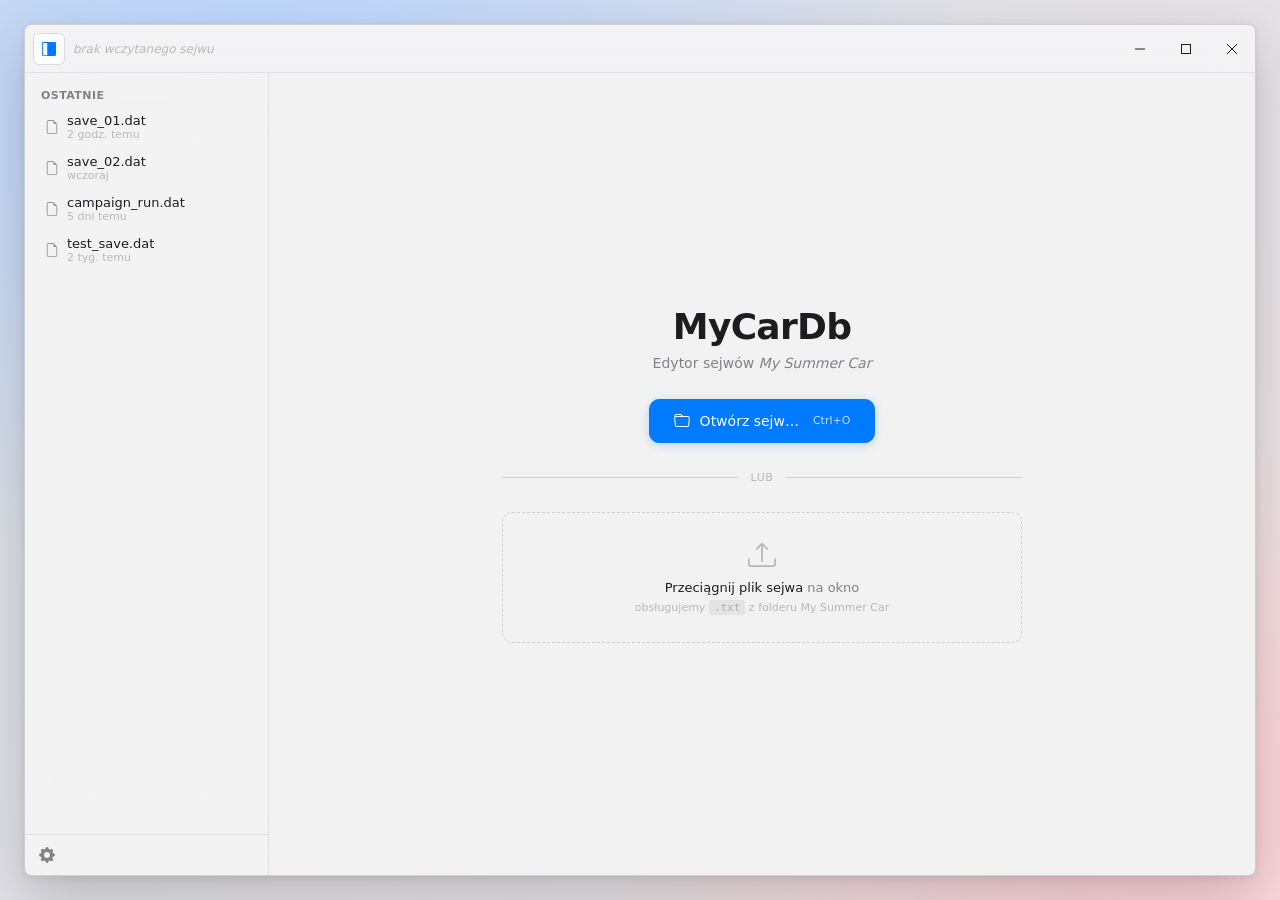
<file: docs/wireframe_welcome.html>
<!DOCTYPE html>
<html lang="pl">
<head>
<meta charset="UTF-8" />
<title>MyCarDb — Welcome (wireframe)</title>
<style>
  /*
    Welcome screen — stan aplikacji bez wczytanego sejwa.
    Reużywa wszystkie style z wireframe_preview.html (CSS variables, typography,
    button classes, sidebar, footer, chrome).

    Layout: title bar minimalny + sidebar (Ostatnie + ⚙ footer) + main area
    (hero + Otwórz + drag-drop). Po wczytaniu sejwa sidebar transformuje
    zawartość na PRZYPIĘTE / NA MAPIE — settings ⚙ zostaje w footerze.
  */
  :root {
    --bg-window: #F2F2F2;
    --bg-chrome: rgba(244, 244, 246, 0.78);
    --bg-sidebar: rgba(244, 244, 246, 0.6);
    --bg-content: #FFFFFF;
    --bg-row-hover: rgba(0, 0, 0, 0.045);
    --bg-row-selected-strong: #007AFF;
    --border: rgba(0, 0, 0, 0.08);
    --border-strong: rgba(0, 0, 0, 0.14);
    --text: #1D1D1F;
    --text-secondary: rgba(60, 60, 67, 0.62);
    --text-tertiary: rgba(60, 60, 67, 0.32);
    --accent: #007AFF;
    --accent-fill: rgba(0, 122, 255, 0.12);
    --shadow-window: 0 24px 60px rgba(0,0,0,0.18), 0 2px 8px rgba(0,0,0,0.08);
    --shadow-popover: 0 8px 24px rgba(0,0,0,0.12);
    --radius-window: 8px;
  }

  @media (prefers-color-scheme: dark) {
    :root {
      --bg-window: #1E1E1E;
      --bg-chrome: rgba(40, 40, 40, 0.78);
      --bg-sidebar: rgba(36, 36, 36, 0.6);
      --bg-content: #2A2A2A;
      --bg-row-hover: rgba(255, 255, 255, 0.06);
      --border: rgba(255, 255, 255, 0.08);
      --border-strong: rgba(255, 255, 255, 0.14);
      --text: #F5F5F7;
      --text-secondary: rgba(235, 235, 245, 0.6);
      --text-tertiary: rgba(235, 235, 245, 0.32);
      --accent: #0A84FF;
      --accent-fill: rgba(10, 132, 255, 0.18);
    }
  }

  :root[data-theme="light"] {
    --bg-window: #F2F2F2; --bg-chrome: rgba(244,244,246,0.78);
    --bg-sidebar: rgba(244,244,246,0.6);
    --bg-content: #FFFFFF; --bg-row-hover: rgba(0,0,0,0.045);
    --border: rgba(0,0,0,0.08); --border-strong: rgba(0,0,0,0.14);
    --text: #1D1D1F; --text-secondary: rgba(60,60,67,0.62);
    --text-tertiary: rgba(60,60,67,0.32);
    --accent: #007AFF; --accent-fill: rgba(0,122,255,0.12);
  }
  :root[data-theme="dark"] {
    --bg-window: #1E1E1E; --bg-chrome: rgba(40,40,40,0.78);
    --bg-sidebar: rgba(36,36,36,0.6);
    --bg-content: #2A2A2A; --bg-row-hover: rgba(255,255,255,0.06);
    --border: rgba(255,255,255,0.08); --border-strong: rgba(255,255,255,0.14);
    --text: #F5F5F7; --text-secondary: rgba(235,235,245,0.6);
    --text-tertiary: rgba(235,235,245,0.32);
    --accent: #0A84FF; --accent-fill: rgba(10,132,255,0.18);
  }

  * { box-sizing: border-box; margin: 0; padding: 0; }

  html, body {
    height: 100%;
    font-family: "Inter", "Segoe UI Variable Text", "Segoe UI", -apple-system,
                 BlinkMacSystemFont, "SF Pro Text", system-ui, sans-serif;
    font-size: 13px;
    color: var(--text);
    -webkit-font-smoothing: antialiased;
    background:
      radial-gradient(1200px 800px at 20% 10%, #b9d4ff 0%, transparent 60%),
      radial-gradient(1000px 700px at 90% 90%, #ffd0d6 0%, transparent 55%),
      linear-gradient(135deg, #d6dde6 0%, #f0e6e6 100%);
    background-attachment: fixed;
  }
  @media (prefers-color-scheme: dark) {
    html, body {
      background:
        radial-gradient(1200px 800px at 20% 10%, #1a3460 0%, transparent 60%),
        radial-gradient(1000px 700px at 90% 90%, #4a1a30 0%, transparent 55%),
        linear-gradient(135deg, #0e1116 0%, #1a1518 100%);
    }
  }

  body { padding: 24px; display: flex; flex-direction: column; }

  /* ─────────── WINDOW (ten sam co główny wireframe) ─────────── */
  .window {
    flex: 1;
    background: var(--bg-window);
    border-radius: var(--radius-window);
    box-shadow: var(--shadow-window);
    display: grid;
    grid-template-rows: 48px 1fr;
    overflow: hidden;
    border: 0.5px solid var(--border-strong);
    min-height: 720px;
  }

  /* ─────────── TITLE BAR (uproszczony — tylko sidebar toggle + tytuł) ─────────── */
  .titlebar {
    background: var(--bg-chrome);
    backdrop-filter: blur(20px) saturate(180%);
    -webkit-backdrop-filter: blur(20px) saturate(180%);
    border-bottom: 0.5px solid var(--border);
    display: grid;
    grid-template-columns: auto 1fr auto;
    align-items: center;
    user-select: none;
    padding: 0 0 0 8px;
  }
  .title-leading {
    grid-column: 1;
    display: flex;
    align-items: center;
    gap: 4px;
  }
  .title {
    grid-column: 2;
    display: flex; align-items: center;
    font-size: 12px;
    color: var(--text-tertiary);
    font-style: italic;
    padding-left: 8px;
  }
  .title-action {
    display: inline-flex;
    align-items: center;
    height: 32px; padding: 0;
    width: 32px;
    justify-content: center;
    border: 0.5px solid var(--border-strong);
    background: var(--bg-content);
    border-radius: 6px;
    color: var(--text);
    cursor: pointer;
    transition: background .12s;
  }
  .title-action:hover { background: var(--bg-row-hover); }
  .title-action.active { color: var(--accent); }
  .title-action svg { width: 14px; height: 14px; }

  .win-controls {
    grid-column: 3; grid-row: 1;
    display: inline-flex; height: 48px; z-index: 1;
  }
  .win-controls button {
    width: 46px; height: 48px;
    border: 0; background: transparent;
    color: var(--text);
    cursor: pointer;
    display: inline-flex; align-items: center; justify-content: center;
  }
  .win-controls button:hover { background: rgba(0,0,0,0.06); }
  .win-controls button.close:hover { background: #E81123; color: white; }
  .win-controls svg { width: 10px; height: 10px; }

  /* ─────────── SPLIT (sidebar + main) — symetryczny z wireframe_preview ─────────── */
  .split {
    display: grid;
    grid-template-columns: 244px 1fr;
    overflow: hidden;
  }
  .split > .sidebar { grid-column: 1; }
  .split > .main    { grid-column: 2; }
  .split.no-sidebar { grid-template-columns: 0 1fr; }
  .split.no-sidebar .sidebar { display: none; }

  /* ─────────── SIDEBAR (ten sam co główny wireframe) ─────────── */
  .sidebar {
    background: var(--bg-sidebar);
    backdrop-filter: blur(40px) saturate(180%);
    -webkit-backdrop-filter: blur(40px) saturate(180%);
    border-right: 0.5px solid var(--border);
    display: flex;
    flex-direction: column;
    overflow: hidden;
  }
  .sidebar-body {
    flex: 1;
    overflow-y: auto;
    padding: 12px 0 6px;
  }
  .group { margin-bottom: 12px; }
  .group h3 {
    font-size: 11px; font-weight: 600;
    text-transform: uppercase;
    color: var(--text-secondary);
    letter-spacing: 0.04em;
    padding: 4px 16px 4px;
    user-select: none;
  }
  .group ul { list-style: none; }
  .group li {
    display: flex; align-items: center; gap: 8px;
    padding: 6px 12px;
    cursor: pointer;
    font-size: 13px;
    border-radius: 6px;
    margin: 1px 8px;
    user-select: none;
  }
  .group li:hover { background: var(--bg-row-hover); }
  .group li svg { width: 14px; height: 14px; opacity: 0.85; flex-shrink: 0; color: var(--text-secondary); }
  .group li .recent-info { flex: 1; min-width: 0; }
  .group li .recent-name {
    white-space: nowrap; overflow: hidden; text-overflow: ellipsis;
  }
  .group li .recent-meta {
    font-size: 11px;
    color: var(--text-tertiary);
    font-variant-numeric: tabular-nums;
    white-space: nowrap;
  }

  /* sidebar footer (ten sam pattern co wireframe_preview) */
  .sidebar-footer {
    border-top: 0.5px solid var(--border);
    padding: 6px 8px;
    display: flex;
    align-items: center;
    flex-shrink: 0;
  }
  .sidebar-footer-btn {
    width: 28px; height: 28px;
    border: 0; background: transparent;
    border-radius: 6px;
    cursor: pointer;
    color: var(--text-secondary);
    display: inline-flex; align-items: center; justify-content: center;
    transition: background .12s, color .12s;
  }
  .sidebar-footer-btn:hover {
    background: var(--bg-row-hover);
    color: var(--text);
  }
  .sidebar-footer-btn svg { width: 16px; height: 16px; }

  /* ─────────── MAIN (hero + open button + dropzone) ─────────── */
  .main {
    overflow-y: auto;
    display: flex;
    align-items: center;
    justify-content: center;
    padding: 48px 32px;
  }
  .main-inner {
    width: min(520px, 100%);
    display: flex;
    flex-direction: column;
    align-items: center;
    gap: 28px;
  }

  /* Hero */
  .hero { text-align: center; }
  .app-name {
    font-size: 36px;
    font-weight: 700;
    letter-spacing: -0.02em;
    color: var(--text);
    margin-bottom: 8px;
  }
  .tagline {
    font-size: 14px;
    color: var(--text-secondary);
  }

  /* Open button — primary, duża wersja .title-action.primary */
  .open-btn {
    display: inline-flex;
    align-items: center;
    gap: 10px;
    height: 44px;
    padding: 0 24px;
    border: 0.5px solid var(--accent);
    background: var(--accent);
    color: white;
    border-radius: 10px;
    font: inherit;
    font-size: 14px;
    font-weight: 500;
    cursor: pointer;
    transition: background .12s, transform .06s;
    box-shadow: 0 2px 8px rgba(0,122,255,0.25);
  }
  .open-btn:hover { background: #006FE5; }
  .open-btn:active { transform: scale(0.98); }
  .open-btn svg { width: 16px; height: 16px; }
  .open-btn .kbd-hint {
    opacity: 0.75;
    font-size: 11px;
    margin-left: 4px;
  }

  /* Separator */
  .or-sep {
    display: flex;
    align-items: center;
    gap: 12px;
    width: 100%;
    color: var(--text-tertiary);
    font-size: 11px;
    text-transform: uppercase;
    letter-spacing: 0.06em;
  }
  .or-sep::before, .or-sep::after {
    content: "";
    flex: 1;
    height: 0.5px;
    background: var(--border-strong);
  }

  /* Drag-drop hint */
  .dropzone {
    width: 100%;
    border: 1.5px dashed var(--border-strong);
    border-radius: 10px;
    padding: 28px 20px;
    text-align: center;
    color: var(--text-secondary);
    transition: border-color .15s, background .15s, color .15s;
  }
  .dropzone.over {
    border-color: var(--accent);
    background: var(--accent-fill);
    color: var(--accent);
  }
  .dropzone svg {
    width: 28px; height: 28px;
    color: var(--text-tertiary);
    margin-bottom: 8px;
  }
  .dropzone.over svg { color: var(--accent); }
  .dropzone strong { color: var(--text); font-weight: 500; }
  .dropzone .ext-hint {
    margin-top: 6px;
    font-size: 11px;
    color: var(--text-tertiary);
  }
  .dropzone .ext-hint code {
    font-family: ui-monospace, "SF Mono", "Cascadia Mono", "Consolas", monospace;
    background: rgba(120,120,128,0.12);
    padding: 1px 5px;
    border-radius: 3px;
  }
</style>
</head>
<body>

<div class="window">

  <!-- TITLE BAR (minimal — sidebar toggle + brak filename) -->
  <div class="titlebar">
    <div class="title-leading">
      <button class="title-action active" id="sidebarToggle" title="Pokaż/ukryj sidebar (Ctrl+Alt+S)">
        <svg viewBox="0 0 16 16" fill="currentColor"><path d="M0 1.5A1.5 1.5 0 0 1 1.5 0h13A1.5 1.5 0 0 1 16 1.5v13a1.5 1.5 0 0 1-1.5 1.5h-13A1.5 1.5 0 0 1 0 14.5zM6 1H1.5a.5.5 0 0 0-.5.5v13a.5.5 0 0 0 .5.5H6z"/></svg>
      </button>
    </div>
    <div class="title">
      <span>brak wczytanego sejwu</span>
    </div>
    <div class="win-controls">
      <button title="Minimize">
        <svg viewBox="0 0 10 10" fill="none" stroke="currentColor" stroke-width="1"><line x1="0" y1="5" x2="10" y2="5"/></svg>
      </button>
      <button title="Maximize">
        <svg viewBox="0 0 10 10" fill="none" stroke="currentColor" stroke-width="1"><rect x="0.5" y="0.5" width="9" height="9"/></svg>
      </button>
      <button class="close" title="Close">
        <svg viewBox="0 0 10 10" fill="none" stroke="currentColor" stroke-width="1"><path d="M0 0 L10 10 M10 0 L0 10"/></svg>
      </button>
    </div>
  </div>

  <!-- SPLIT -->
  <div class="split" id="split">

    <!-- SIDEBAR z OSTATNIE + ⚙ footer (Xcode pattern) -->
    <aside class="sidebar">
      <div class="sidebar-body">
        <div class="group">
          <h3>Ostatnie</h3>
          <ul>
            <li>
              <svg viewBox="0 0 16 16" fill="currentColor"><path d="M14 4.5V14a2 2 0 0 1-2 2H4a2 2 0 0 1-2-2V2a2 2 0 0 1 2-2h5.5zm-3 0A1.5 1.5 0 0 1 9.5 3V1H4a1 1 0 0 0-1 1v12a1 1 0 0 0 1 1h8a1 1 0 0 0 1-1V4.5z"/></svg>
              <div class="recent-info">
                <div class="recent-name">save_01.dat</div>
                <div class="recent-meta">2 godz. temu</div>
              </div>
            </li>
            <li>
              <svg viewBox="0 0 16 16" fill="currentColor"><path d="M14 4.5V14a2 2 0 0 1-2 2H4a2 2 0 0 1-2-2V2a2 2 0 0 1 2-2h5.5zm-3 0A1.5 1.5 0 0 1 9.5 3V1H4a1 1 0 0 0-1 1v12a1 1 0 0 0 1 1h8a1 1 0 0 0 1-1V4.5z"/></svg>
              <div class="recent-info">
                <div class="recent-name">save_02.dat</div>
                <div class="recent-meta">wczoraj</div>
              </div>
            </li>
            <li>
              <svg viewBox="0 0 16 16" fill="currentColor"><path d="M14 4.5V14a2 2 0 0 1-2 2H4a2 2 0 0 1-2-2V2a2 2 0 0 1 2-2h5.5zm-3 0A1.5 1.5 0 0 1 9.5 3V1H4a1 1 0 0 0-1 1v12a1 1 0 0 0 1 1h8a1 1 0 0 0 1-1V4.5z"/></svg>
              <div class="recent-info">
                <div class="recent-name">campaign_run.dat</div>
                <div class="recent-meta">5 dni temu</div>
              </div>
            </li>
            <li>
              <svg viewBox="0 0 16 16" fill="currentColor"><path d="M14 4.5V14a2 2 0 0 1-2 2H4a2 2 0 0 1-2-2V2a2 2 0 0 1 2-2h5.5zm-3 0A1.5 1.5 0 0 1 9.5 3V1H4a1 1 0 0 0-1 1v12a1 1 0 0 0 1 1h8a1 1 0 0 0 1-1V4.5z"/></svg>
              <div class="recent-info">
                <div class="recent-name">test_save.dat</div>
                <div class="recent-meta">2 tyg. temu</div>
              </div>
            </li>
          </ul>
        </div>
      </div>

      <!-- Sidebar footer — ⚙ ustawienia (canonical home dla settings, ten sam co main wireframe) -->
      <div class="sidebar-footer">
        <button class="sidebar-footer-btn" id="settingsBtn" title="Ustawienia (Ctrl+,)">
          <svg viewBox="0 0 16 16" fill="currentColor"><path d="M9.405 1.05c-.413-1.4-2.397-1.4-2.81 0l-.1.34a1.464 1.464 0 0 1-2.105.872l-.31-.17c-1.283-.698-2.686.705-1.987 1.987l.169.311c.446.82.023 1.841-.872 2.105l-.34.1c-1.4.413-1.4 2.397 0 2.81l.34.1a1.464 1.464 0 0 1 .872 2.105l-.17.31c-.698 1.283.705 2.686 1.987 1.987l.311-.169a1.464 1.464 0 0 1 2.105.872l.1.34c.413 1.4 2.397 1.4 2.81 0l.1-.34a1.464 1.464 0 0 1 2.105-.872l.31.17c1.283.698 2.686-.705 1.987-1.987l-.169-.311a1.464 1.464 0 0 1 .872-2.105l.34-.1c1.4-.413 1.4-2.397 0-2.81l-.34-.1a1.464 1.464 0 0 1-.872-2.105l.17-.31c.698-1.283-.705-2.686-1.987-1.987l-.311.169a1.464 1.464 0 0 1-2.105-.872zM8 10.93a2.929 2.929 0 1 1 0-5.86 2.929 2.929 0 0 1 0 5.858z"/></svg>
        </button>
      </div>
    </aside>

    <!-- MAIN (hero + open + drag-drop) -->
    <main class="main">
      <div class="main-inner">

        <div class="hero">
          <div class="app-name">MyCarDb</div>
          <div class="tagline">Edytor sejwów <em>My Summer Car</em></div>
        </div>

        <button class="open-btn" id="openBtn">
          <svg viewBox="0 0 16 16" fill="currentColor"><path d="M.54 3.87.5 3a2 2 0 0 1 2-2h3.672a2 2 0 0 1 1.414.586l.828.828A2 2 0 0 0 9.828 3h3.982a2 2 0 0 1 1.992 2.181l-.637 7A2 2 0 0 1 13.174 14H2.826a2 2 0 0 1-1.991-1.819l-.637-7a2 2 0 0 1 .342-1.31zM2.19 4a1 1 0 0 0-.996 1.09l.637 7a1 1 0 0 0 .995.91h10.348a1 1 0 0 0 .995-.91l.637-7A1 1 0 0 0 13.81 4zm4.69-1.707A1 1 0 0 0 6.172 2H2.5a1 1 0 0 0-1 .981l.006.139C1.72 3.042 1.95 3 2.19 3h5.396z"/></svg>
          Otwórz sejw…
          <span class="kbd-hint">Ctrl+O</span>
        </button>

        <div class="or-sep">lub</div>

        <div class="dropzone" id="dropzone">
          <svg viewBox="0 0 16 16" fill="currentColor"><path d="M.5 9.9a.5.5 0 0 1 .5.5v2.5a1 1 0 0 0 1 1h12a1 1 0 0 0 1-1v-2.5a.5.5 0 0 1 1 0v2.5a2 2 0 0 1-2 2H2a2 2 0 0 1-2-2v-2.5a.5.5 0 0 1 .5-.5"/><path d="M7.646 1.146a.5.5 0 0 1 .708 0l3 3a.5.5 0 0 1-.708.708L8.5 2.707V11.5a.5.5 0 0 1-1 0V2.707L5.354 4.854a.5.5 0 1 1-.708-.708z"/></svg>
          <div><strong>Przeciągnij plik sejwa</strong> na okno</div>
          <div class="ext-hint">obsługujemy <code>.txt</code> z folderu My Summer Car</div>
        </div>

      </div>
    </main>

  </div>
</div>

<script>
  // Demo dropzone hover
  const dz = document.getElementById('dropzone');
  ['dragenter', 'dragover'].forEach(ev =>
    dz.addEventListener(ev, e => { e.preventDefault(); dz.classList.add('over'); }));
  ['dragleave', 'drop'].forEach(ev =>
    dz.addEventListener(ev, e => { e.preventDefault(); dz.classList.remove('over'); }));

  // Demo: klik w pozycję ostatniego sejwa lub Otwórz → komunikat
  document.getElementById('openBtn').addEventListener('click', () => {
    alert('W prawdziwej app: dialog systemowy do wyboru pliku sejwa MSC.');
  });
  document.querySelectorAll('.group li').forEach(li => {
    li.addEventListener('click', () => {
      const name = li.querySelector('.recent-name').textContent;
      alert(`Wczytaj „${name}" — w prawdziwej app: ładuje plik i przechodzi do edytora.`);
    });
  });
  document.getElementById('settingsBtn').addEventListener('click', () => {
    alert('Settings sheet — analogicznie jak w main wireframe (theme, język, sejw, skróty).');
  });

  // Sidebar toggle (analogicznie jak w main wireframe)
  const split = document.getElementById('split');
  const sidebarToggle = document.getElementById('sidebarToggle');
  sidebarToggle.addEventListener('click', () => {
    split.classList.toggle('no-sidebar');
    sidebarToggle.classList.toggle('active');
  });

  // Ctrl+O Otwórz, Ctrl+, Ustawienia, Ctrl+Alt+S Sidebar
  document.addEventListener('keydown', e => {
    const mod = e.metaKey || e.ctrlKey;
    if (mod && !e.shiftKey && !e.altKey && e.key.toLowerCase() === 'o') {
      e.preventDefault();
      document.getElementById('openBtn').click();
    } else if (mod && !e.shiftKey && !e.altKey && e.key === ',') {
      e.preventDefault();
      document.getElementById('settingsBtn').click();
    } else if (mod && e.altKey && e.key.toLowerCase() === 's') {
      e.preventDefault();
      sidebarToggle.click();
    }
  });
</script>

</body>
</html>
</file>
